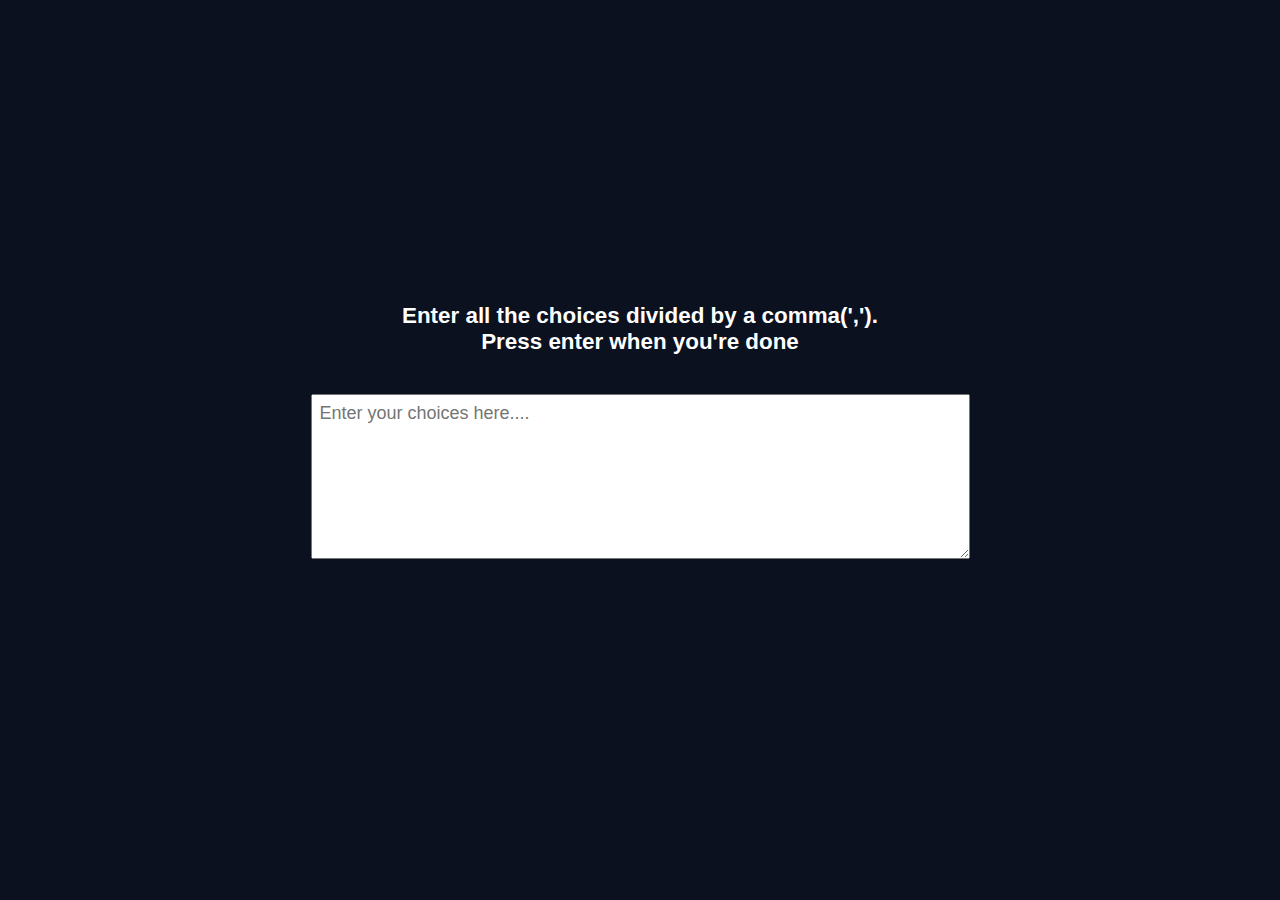
<file: choice-generator/index.html>
<!DOCTYPE html>
<html lang="en">
<head>
    <meta charset="UTF-8">
    <meta name="viewport" content="width=device-width, initial-scale=1.0">
    <title>Random Choice Generator</title>
    <link rel="stylesheet" href="style.css">
</head>
<body>
    <div id="main">
        <p>Enter all the choices divided by a comma(','). <br> Press enter when you're done</p>
        <textarea cols="60" rows="7" placeholder="Enter your choices here...."></textarea>
        <div class="choices">
        </div>
    </div>
    <script src="./script.js"></script>
</body>
</html>
</file>
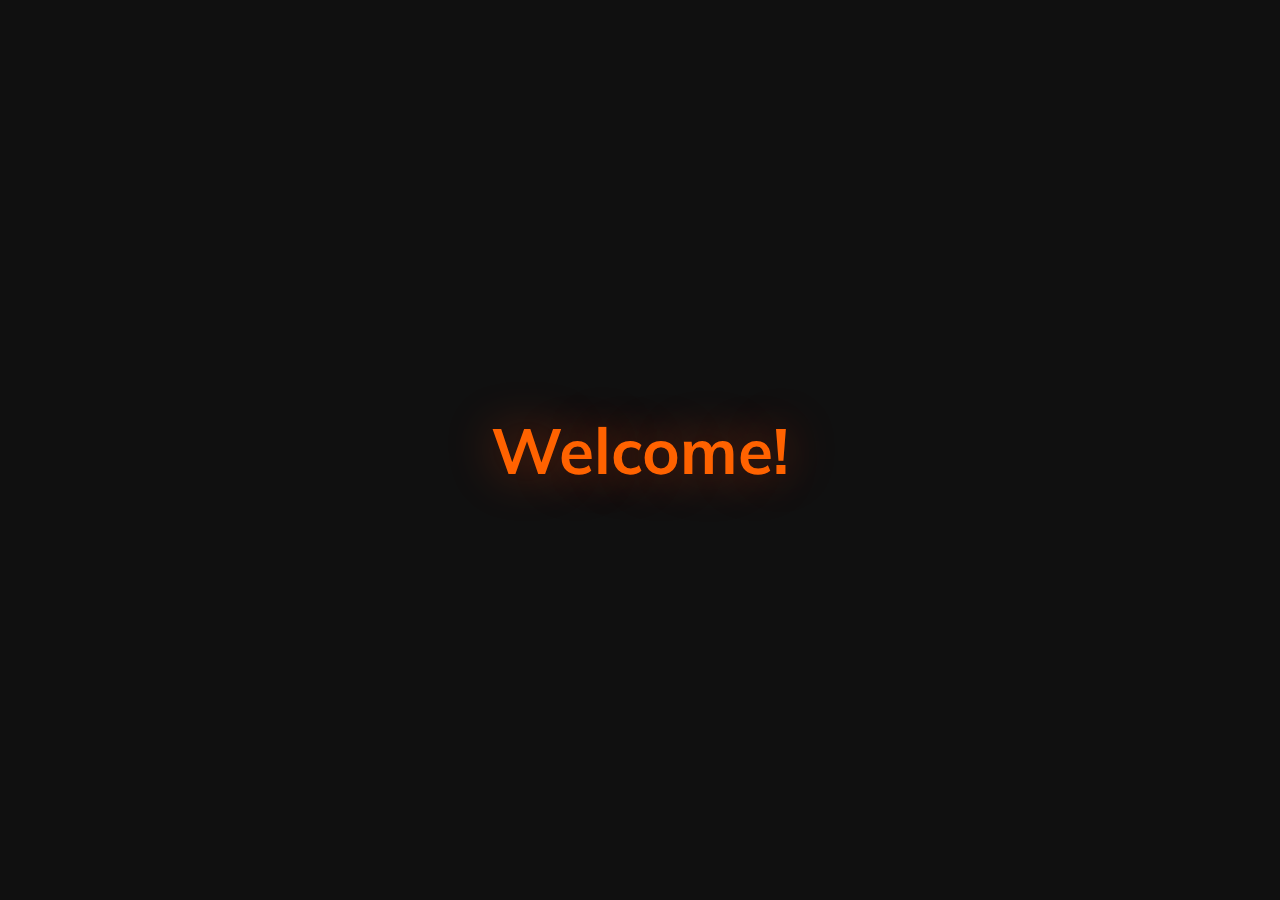
<file: flappy-bird/index.html>
<!DOCTYPE html>
<html lang="en">
<head>
    <meta charset="UTF-8">
    <meta name="viewport" content="width=device-width, initial-scale=1.0">
    <title>Flappy Bird Game</title>
    <link rel="stylesheet" href="style.css">
    <link rel="shortcut icon" href="favicon.ico" type="image/x-icon">
</head>
<body>
    <div id="main">
        <nav>
            <span class="score">
                Score: <button>00</button>
            </span>
        </nav>
        <div class="loader">
        </div>
        <div class="game-canvas">
            <div class="bird-sec">
                <div class="bird"></div>
            </div>
            <div class="obstacles">

            </div>
            <img src="assets/page-bg.png" alt="">
            <div class="credit">Made By Piyush Mishra</div>
        </div>
        <div class="stats"></div>
    </div>
    <script src="./script.js"></script>
</body>
</html>
</file>
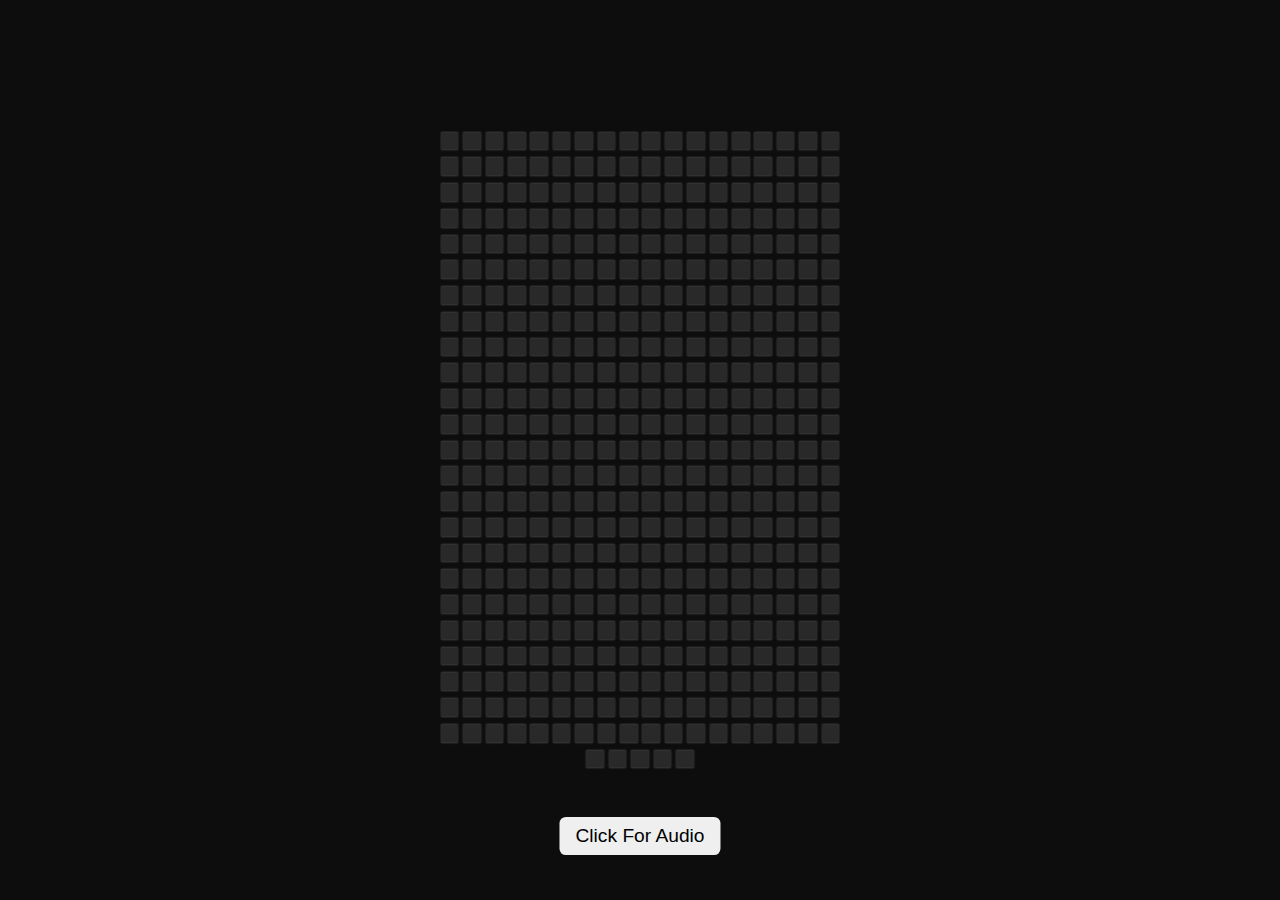
<file: hoverboard/index.html>
<!DOCTYPE html>
<html lang="en">
<head>
    <meta charset="UTF-8">
    <meta name="viewport" content="width=device-width, initial-scale=1.0">
    <title>Hoverboard</title>
    <link rel="stylesheet" href="style.css">
</head>
<body>
    <div id="main">
        <div class="hoverboard">
            <div class="box"></div>
            <div class="box"></div>
            <div class="box"></div>
            <div class="box"></div>
            <div class="box"></div>
            <div class="box"></div>
            <div class="box"></div>
            <div class="box"></div>
            <div class="box"></div>
            <div class="box"></div>
            <div class="box"></div>
            <div class="box"></div>
            <div class="box"></div>
            <div class="box"></div>
            <div class="box"></div>
            <div class="box"></div>
            <div class="box"></div>
            <div class="box"></div>
            <div class="box"></div>
            <div class="box"></div>
            <div class="box"></div>
            <div class="box"></div>
            <div class="box"></div>
            <div class="box"></div>
            <div class="box"></div>
            <div class="box"></div>
            <div class="box"></div>
            <div class="box"></div>
            <div class="box"></div>
            <div class="box"></div>
            <div class="box"></div>
            <div class="box"></div>
            <div class="box"></div>
            <div class="box"></div>
            <div class="box"></div>
            <div class="box"></div>
            <div class="box"></div>
            <div class="box"></div>
            <div class="box"></div>
            <div class="box"></div>
            <div class="box"></div>
            <div class="box"></div>
            <div class="box"></div>
            <div class="box"></div>
            <div class="box"></div>
            <div class="box"></div>
            <div class="box"></div>
            <div class="box"></div>
            <div class="box"></div>
            <div class="box"></div>
            <div class="box"></div>
            <div class="box"></div>
            <div class="box"></div>
            <div class="box"></div>
            <div class="box"></div>
            <div class="box"></div>
            <div class="box"></div>
            <div class="box"></div>
            <div class="box"></div>
            <div class="box"></div>
            <div class="box"></div>
            <div class="box"></div>
            <div class="box"></div>
            <div class="box"></div>
            <div class="box"></div>
            <div class="box"></div>
            <div class="box"></div>
            <div class="box"></div>
            <div class="box"></div>
            <div class="box"></div>
            <div class="box"></div>
            <div class="box"></div>
            <div class="box"></div>
            <div class="box"></div>
            <div class="box"></div>
            <div class="box"></div>
            <div class="box"></div>
            <div class="box"></div>
            <div class="box"></div>
            <div class="box"></div>
            <div class="box"></div>
            <div class="box"></div>
            <div class="box"></div>
            <div class="box"></div>
            <div class="box"></div>
            <div class="box"></div>
            <div class="box"></div>
            <div class="box"></div>
            <div class="box"></div>
            <div class="box"></div>
            <div class="box"></div>
            <div class="box"></div>
            <div class="box"></div>
            <div class="box"></div>
            <div class="box"></div>
            <div class="box"></div>
            <div class="box"></div>
            <div class="box"></div>
            <div class="box"></div>
            <div class="box"></div>
            <div class="box"></div>
            <div class="box"></div>
            <div class="box"></div>
            <div class="box"></div>
            <div class="box"></div>
            <div class="box"></div>
            <div class="box"></div>
            <div class="box"></div>
            <div class="box"></div>
            <div class="box"></div>
            <div class="box"></div>
            <div class="box"></div>
            <div class="box"></div>
            <div class="box"></div>
            <div class="box"></div>
            <div class="box"></div>
            <div class="box"></div>
            <div class="box"></div>
            <div class="box"></div>
            <div class="box"></div>
            <div class="box"></div>
            <div class="box"></div>
            <div class="box"></div>
            <div class="box"></div>
            <div class="box"></div>
            <div class="box"></div>
            <div class="box"></div>
            <div class="box"></div>
            <div class="box"></div>
            <div class="box"></div>
            <div class="box"></div>
            <div class="box"></div>
            <div class="box"></div>
            <div class="box"></div>
            <div class="box"></div>
            <div class="box"></div>
            <div class="box"></div>
            <div class="box"></div>
            <div class="box"></div>
            <div class="box"></div>
            <div class="box"></div>
            <div class="box"></div>
            <div class="box"></div>
            <div class="box"></div>
            <div class="box"></div>
            <div class="box"></div>
            <div class="box"></div>
            <div class="box"></div>
            <div class="box"></div>
            <div class="box"></div>
            <div class="box"></div>
            <div class="box"></div>
            <div class="box"></div>
            <div class="box"></div>
            <div class="box"></div>
            <div class="box"></div>
            <div class="box"></div>
            <div class="box"></div>
            <div class="box"></div>
            <div class="box"></div>
            <div class="box"></div>
            <div class="box"></div>
            <div class="box"></div>
            <div class="box"></div>
            <div class="box"></div>
            <div class="box"></div>
            <div class="box"></div>
            <div class="box"></div>
            <div class="box"></div>
            <div class="box"></div>
            <div class="box"></div>
            <div class="box"></div>
            <div class="box"></div>
            <div class="box"></div>
            <div class="box"></div>
            <div class="box"></div>
            <div class="box"></div>
            <div class="box"></div>
            <div class="box"></div>
            <div class="box"></div>
            <div class="box"></div>
            <div class="box"></div>
            <div class="box"></div>
            <div class="box"></div>
            <div class="box"></div>
            <div class="box"></div>
            <div class="box"></div>
            <div class="box"></div>
            <div class="box"></div>
            <div class="box"></div>
            <div class="box"></div>
            <div class="box"></div>
            <div class="box"></div>
            <div class="box"></div>
            <div class="box"></div>
            <div class="box"></div>
            <div class="box"></div>
            <div class="box"></div>
            <div class="box"></div>
            <div class="box"></div>
            <div class="box"></div>
            <div class="box"></div>
            <div class="box"></div>
            <div class="box"></div>
            <div class="box"></div>
            <div class="box"></div>
            <div class="box"></div>
            <div class="box"></div>
            <div class="box"></div>
            <div class="box"></div>
            <div class="box"></div>
            <div class="box"></div>
            <div class="box"></div>
            <div class="box"></div>
            <div class="box"></div>
            <div class="box"></div>
            <div class="box"></div>
            <div class="box"></div>
            <div class="box"></div>
            <div class="box"></div>
            <div class="box"></div>
            <div class="box"></div>
            <div class="box"></div>
            <div class="box"></div>
            <div class="box"></div>
            <div class="box"></div>
            <div class="box"></div>
            <div class="box"></div>
            <div class="box"></div>
            <div class="box"></div>
            <div class="box"></div>
            <div class="box"></div>
            <div class="box"></div>
            <div class="box"></div>
            <div class="box"></div>
            <div class="box"></div>
            <div class="box"></div>
            <div class="box"></div>
            <div class="box"></div>
            <div class="box"></div>
            <div class="box"></div>
            <div class="box"></div>
            <div class="box"></div>
            <div class="box"></div>
            <div class="box"></div>
            <div class="box"></div>
            <div class="box"></div>
            <div class="box"></div>
            <div class="box"></div>
            <div class="box"></div>
            <div class="box"></div>
            <div class="box"></div>
            <div class="box"></div>
            <div class="box"></div>
            <div class="box"></div>
            <div class="box"></div>
            <div class="box"></div>
            <div class="box"></div>
            <div class="box"></div>
            <div class="box"></div>
            <div class="box"></div>
            <div class="box"></div>
            <div class="box"></div>
            <div class="box"></div>
            <div class="box"></div>
            <div class="box"></div>
            <div class="box"></div>
            <div class="box"></div>
            <div class="box"></div>
            <div class="box"></div>
            <div class="box"></div>
            <div class="box"></div>
            <div class="box"></div>
            <div class="box"></div>
            <div class="box"></div>
            <div class="box"></div>
            <div class="box"></div>
            <div class="box"></div>
            <div class="box"></div>
            <div class="box"></div>
            <div class="box"></div>
            <div class="box"></div>
            <div class="box"></div>
            <div class="box"></div>
            <div class="box"></div>
            <div class="box"></div>
            <div class="box"></div>
            <div class="box"></div>
            <div class="box"></div>
            <div class="box"></div>
            <div class="box"></div>
            <div class="box"></div>
            <div class="box"></div>
            <div class="box"></div>
            <div class="box"></div>
            <div class="box"></div>
            <div class="box"></div>
            <div class="box"></div>
            <div class="box"></div>
            <div class="box"></div>
            <div class="box"></div>
            <div class="box"></div>
            <div class="box"></div>
            <div class="box"></div>
            <div class="box"></div>
            <div class="box"></div>
            <div class="box"></div>
            <div class="box"></div>
            <div class="box"></div>
            <div class="box"></div>
            <div class="box"></div>
            <div class="box"></div>
            <div class="box"></div>
            <div class="box"></div>
            <div class="box"></div>
            <div class="box"></div>
            <div class="box"></div>
            <div class="box"></div>
            <div class="box"></div>
            <div class="box"></div>
            <div class="box"></div>
            <div class="box"></div>
            <div class="box"></div>
            <div class="box"></div>
            <div class="box"></div>
            <div class="box"></div>
            <div class="box"></div>
            <div class="box"></div>
            <div class="box"></div>
            <div class="box"></div>
            <div class="box"></div>
            <div class="box"></div>
            <div class="box"></div>
            <div class="box"></div>
            <div class="box"></div>
            <div class="box"></div>
            <div class="box"></div>
            <div class="box"></div>
            <div class="box"></div>
            <div class="box"></div>
            <div class="box"></div>
            <div class="box"></div>
            <div class="box"></div>
            <div class="box"></div>
            <div class="box"></div>
            <div class="box"></div>
            <div class="box"></div>
            <div class="box"></div>
            <div class="box"></div>
            <div class="box"></div>
            <div class="box"></div>
            <div class="box"></div>
            <div class="box"></div>
            <div class="box"></div>
            <div class="box"></div>
            <div class="box"></div>
            <div class="box"></div>
            <div class="box"></div>
            <div class="box"></div>
            <div class="box"></div>
            <div class="box"></div>
            <div class="box"></div>
            <div class="box"></div>
            <div class="box"></div>
            <div class="box"></div>
            <div class="box"></div>
            <div class="box"></div>
            <div class="box"></div>
            <div class="box"></div>
            <div class="box"></div>
            <div class="box"></div>
            <div class="box"></div>
            <div class="box"></div>
            <div class="box"></div>
            <div class="box"></div>
            <div class="box"></div>
            <div class="box"></div>
            <div class="box"></div>
            <div class="box"></div>
            <div class="box"></div>
            <div class="box"></div>
            <div class="box"></div>
            <div class="box"></div>
            <div class="box"></div>
            <div class="box"></div>
            <div class="box"></div>
            <div class="box"></div>
            <div class="box"></div>
            <div class="box"></div>
            <div class="box"></div>
            <div class="box"></div>
            <div class="box"></div>
            <div class="box"></div>
            <div class="box"></div>
            <div class="box"></div>
            <div class="box"></div>
            <div class="box"></div>
            <div class="box"></div>
            <div class="box"></div>
            <div class="box"></div>
            <div class="box"></div>
            <div class="box"></div>
            <div class="box"></div>
            <div class="box"></div>
            <div class="box"></div>
            <div class="box"></div>
            <div class="box"></div>
            <div class="box"></div>
            <div class="box"></div>
            <div class="box"></div>
            <div class="box"></div>
            <div class="box"></div>
            <div class="box"></div>
            <div class="box"></div>
            <div class="box"></div>
            <div class="box"></div>
            <div class="box"></div>
            <div class="box"></div>
            <div class="box"></div>
            <div class="box"></div>
            <div class="box"></div>
            <div class="box"></div>
            <div class="box"></div>
            <div class="box"></div>
            <div class="box"></div>
            <div class="box"></div>
            <div class="box"></div>
            <div class="box"></div>
            <div class="box"></div>
            <div class="box"></div>
            <div class="box"></div>
            <div class="box"></div>
            <div class="box"></div>
            <div class="box"></div>
            <div class="box"></div>
            <div class="box"></div>
            <div class="box"></div>
        </div>
        <button>Click For Audio</button>
    </div>
    <script src="./script.js"></script>
</body>
</html>
</file>
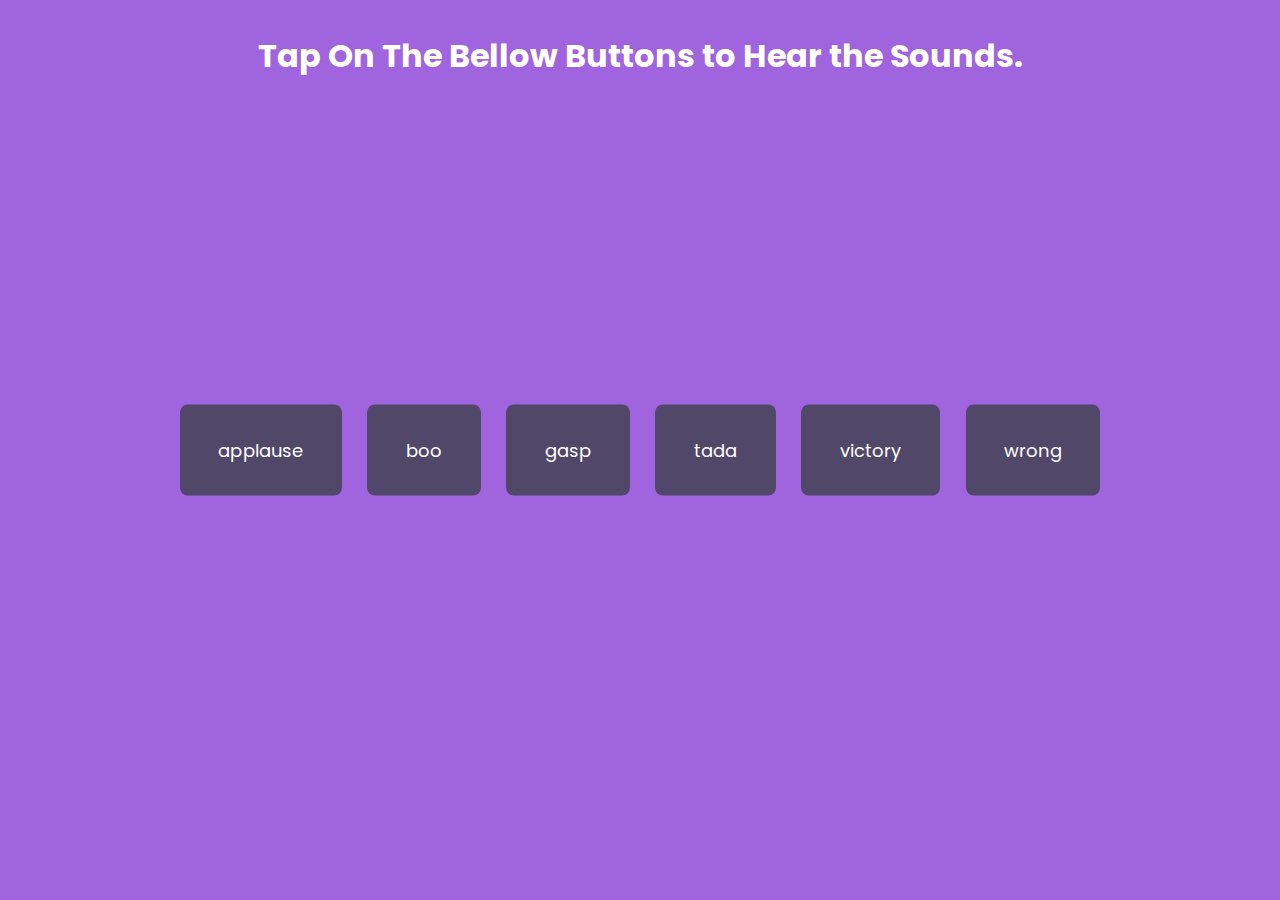
<file: sound-board/index.html>
<!DOCTYPE html>
<html lang="en">
<head>
    <meta charset="UTF-8">
    <meta name="viewport" content="width=device-width, initial-scale=1.0">
    <title>Sound Board</title>
    <link rel="stylesheet" href="style.css">
</head>
<body>
    <div id="main">
        <h1>Tap On The Bellow Buttons to Hear the Sounds.</h1>
        <div class="contents">
        </div>
    </div>
    <script src="./script.js"></script>
</body>
</html>
</file>
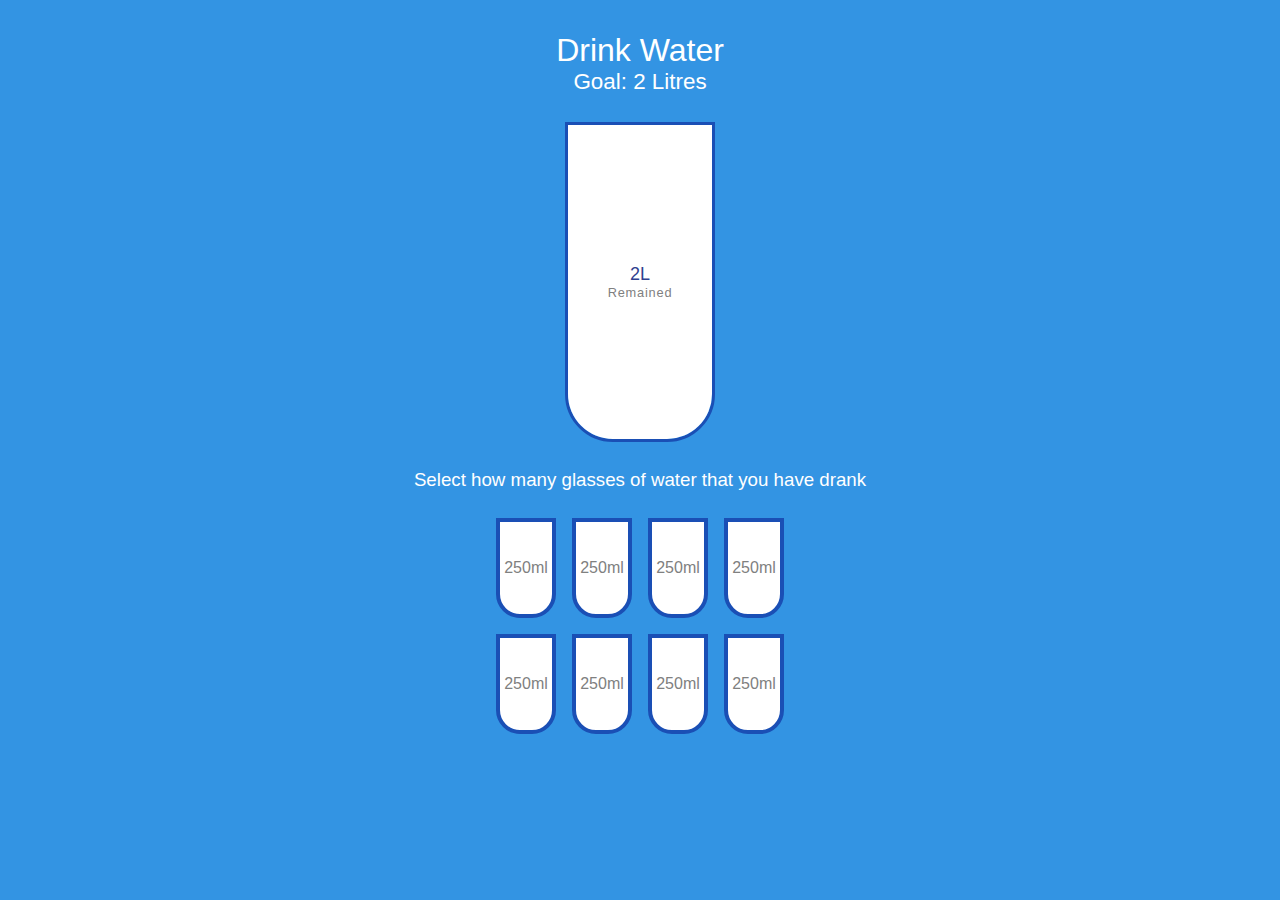
<file: water-reading-app/index.html>
<!DOCTYPE html>
<html lang="en">
<head>
    <meta charset="UTF-8">
    <meta name="viewport" content="width=device-width, initial-scale=1.0">
    <title>Drink Water</title>
    <link rel="stylesheet" href="./style.css">
</head>
<body>
    <div id="main">
        <div class="sec-1">
            <h1>Drink Water</h1>
            <h3>Goal: <span>2</span> Litres</h3>
        </div>
        <div class="container">
            <div class="remains">
                <span id="remaining-water">2L</span>
                <span id="txt">Remained</span>
            </div>
            <div class="fill">
                <div id="percent"><span></span></div>
            </div>
        </div>
        <div class="txts">
            <h3>Select how many glasses of water that you have drank</h3>
        </div>
        <div class="glasses">
            <div class="glass" id="1">250ml</div>
            <div class="glass" id="2">250ml</div>
            <div class="glass" id="3">250ml</div>
            <div class="glass" id="4">250ml</div> 
            <div class="glass" id="5">250ml</div>
            <div class="glass" id="6">250ml</div>
            <div class="glass" id="7">250ml</div>
            <div class="glass" id="8">250ml</div>
        </div>
    </div>
    <script src="./script.js"></script>
</body>
</html>
</file>
<file: choice-generator/style.css>
*{
    margin: 0;
    padding: 0;
    box-sizing: border-box;
    -webkit-tap-highlight-color: none;
}
html,body{
    height:100%;
    width: 100%;
}
#main{
    min-height: 100%;
    max-width: 100%;
    max-height: fit-content;
    background-color: #0b111f;
    display: flex;
    align-items: center;
    justify-content: center;
    gap: 3vw;
    text-align: center;
    flex-direction: column;
}
#main p{
    color:white;
    font-family:'Franklin Gothic Medium', 'Arial Narrow', Arial, sans-serif;
    font-size: 1.4rem;
    font-weight: bolder;
}
#main textarea{
    font-family: 'Lucida Sans', 'Lucida Sans Regular', 'Lucida Grande', 'Lucida Sans Unicode', Geneva, Verdana, sans-serif;
    font-size: large;
    padding: 0.5rem;
    max-width: 70%;
}
.choices{
    max-width:70%;
    display: flex;
    justify-content: center;
    gap: 1.5vw;
    height: fit-content;
    flex-wrap: wrap;
}
.choice{
    color:white;
    padding: 0.3rem 0.8rem;
    background-color: #fb2257;
    font-size: large;
    font-family: 'Times New Roman', Times, serif;
    border-radius: 0.5rem;
}
.selectedChoice{
    background-color: #0b111f;
    border: 1px solid white;
    box-shadow: 0px 0px 1px #ddd, inset 0px 0px 1px #ddd;
}
</file>
<file: flappy-bird/style.css>
@import url('https://fonts.googleapis.com/css2?family=Arima:wght@100..700&family=Funnel+Display:wght@300..800&family=Host+Grotesk:ital,wght@0,300..800;1,300..800&family=Montserrat:ital,wght@0,100..900;1,100..900&family=Mulish:ital,wght@0,200..1000;1,200..1000&family=Poppins:ital,wght@0,100;0,200;0,300;0,400;0,500;0,600;0,700;0,800;0,900;1,100;1,200;1,300;1,400;1,500;1,600;1,700;1,800;1,900&display=swap');
* {
    margin: 0;
    padding: 0;
    box-sizing: border-box;
    font-family: "Mulish",serif;
}

html,
body {
    height: 100%;
    width: 100%;
}

#main {
    min-height: 100vh;
    height: 100%;
    width: 100%;
    background-color: rgb(25, 159, 90);
    position: relative;
    -webkit-tap-highlight-color: transparent;
    -webkit-user-select: none;
    user-select: none;
}

nav {
    height: 60px;
    width: 100%;
    position: absolute;
    display: flex;
    justify-content: center;
    align-items: center;
    padding: 0rem 2rem;
    color: white;
    gap: 3rem;
    font-size: large;
}

nav button{
    padding: 0.3rem 1rem;
    border: none;
    background-color: aliceblue;
    font-weight: 500;
    border-radius: 0.3rem;
    color: red;
}

.game-canvas {
    height: calc(100vh - 60px);
    width: 100%;
    background-color: #F9DC35;
    position: absolute;
    bottom: 0%;
    overflow: hidden;
    display: flex;
}

.bird-sec {
    height: 100%;
    width: max-content;
    position: relative;
    padding: 1rem;
}

.bird {
    height: 50px;
    width: 50px;
    border-radius: 50%;
    background: url(assets/bird.jpg);
    background-repeat: no-repeat;
    background-size: cover;
    position: absolute;
    top: 50%;
    left: 0%;
    transition: 0.2s all ease;
    z-index: 10;
}

.obstacles {
    height: 100%;
    width: calc(100vw - 3rem);
    display: flex;
    gap: 10rem;
}

.obstacle {
    height: 100%;
    width: 50px;
    position: absolute;
    top: 0;
    display: flex;
    flex-direction: column;
    justify-content: space-between;
    z-index: 10;
}

.top-pipe,
.bottom-pipe {
    width: 100%;
    height: 200px;
    background-repeat: no-repeat;
    background-size: cover;
}

.top-pipe {
    background: url(assets/top-pole.png);
    background-position: bottom;
}

.bottom-pipe {
    background: url(assets/bottom-pole.png);
}

.game-canvas>img {
    position: absolute;
    top: 50%;
    left: 50%;
    transform: translate(-50%, -50%);
    z-index: 9;
    max-height: 5rem;
    max-width: fit-content;
    object-fit: cover;
}

.credit {
    position: absolute;
    bottom: 5%;
    left: 50%;
    transform: translate(-50%, -50%);
    z-index: 9;
    width: 100%;
    text-align: center;
    color: white;
    font-size: larger;
}

.loader{
    height:100%;
    width:100%;
    background-color: rgb(16, 16, 16);
    z-index: 1000;
    position: absolute;
    display: flex;
    align-items: center;
    justify-content: center;
    transition:1s all ease;
    top:0%;
}
.stats{
    height:100%;
    width:100%;
    background-color: rgb(16, 16, 16);
    z-index: 1000;
    position: absolute;
    display: flex;
    align-items: center;
    justify-content: center;
    transition:1s all ease;
    top:0%;
    left:-110%;
    display: flex;
    flex-direction: column;
    gap:2rem;
}

.stats h1{
    color:rgb(255, 98, 0);
    font-size: 4rem;
    text-shadow: 0px 0px 50px rgba(255, 68, 0, 0.494);
    transition:0.4s all ease;
    text-align: center;
    width:100%;
    text-align: center;
}

.stats button{
    padding:0.5rem 2rem;
    font-size: larger;
    border-radius: 0.3rem;
    border: none;
    color:white;
    background-color: rgb(255, 98, 0);
    box-shadow: 0px 0px 20px rgba(255, 68, 0, 0.947);
    font-weight: 500;
    transition:0.3s all ease;
    cursor: pointer;
} 

.stats button:active{
    transform: translateY(1rem);
}

.loader h1{
    color:rgb(255, 98, 0);
    font-size: 4rem;
    text-shadow: 0px 0px 50px rgba(255, 68, 0, 0.494);
    transition:0.4s all ease;
    text-align: center;
    width:100%;
    text-align: center;
}

.loader button{
    padding:0.5rem 2rem;
    font-size: larger;
    border-radius: 0.3rem;
    border: none;
    color:white;
    background-color: rgb(255, 98, 0);
    box-shadow: 0px 0px 20px rgba(255, 68, 0, 0.947);
    font-weight: 500;
    transition:0.3s all ease;
    cursor: pointer;
}   

.loader button:active{
    transform: translateY(1rem);
}

@media (max-width:900px) {
    .credit {
        height: 3rem;
    }
    .loader h1{
        text-shadow: 0px 0px 50px rgb(255, 68, 0);
        font-size: 2rem;
    }
}
</file>
<file: hoverboard/style.css>
*{
    margin: 0;
    padding: 0;
    box-sizing: border-box;
}
html,body{
    height:100%;
    width: 100%;
}
#main{
    min-height: 100vh;
    width: 100%;
    background-color: rgb(13, 13, 13);
    position: relative;
}
.hoverboard{
    width:80%;
    max-width: 400px;
    height: 71vh;
    position: absolute;
    top:50%;
    left: 50%;
    transform: translate(-50%,-50%);
    display:flex;
    flex-wrap: wrap;
    gap: 0.3rem;
    overflow: hidden;
    align-items: center;
    justify-content: center;
}
.hoverboard .box{
    height:1.1rem;
    width:1.1rem;
    background-color: rgb(42, 41, 41);
    box-shadow: 0px 0px 2px rgba(255, 255, 255, 0.262);
    border-radius: 1px;
    transition: 0.5s all ease;
}
button{
    position: absolute;
    bottom: 5%;
    left: 50%;
    transform: translateX(-50%);
    padding: 0.5rem 1rem;
    font-size: larger;
    border-radius: 0.4rem;
    border: none;
    cursor: pointer;
    transition:0.8s all ease;
}
button:hover{
    background-color: rgb(18, 17, 17);
    color: white;
}
</file>
<file: sound-board/style.css>
@import url('https://fonts.googleapis.com/css2?family=Arima:wght@100..700&family=Funnel+Display:wght@300..800&family=Host+Grotesk:ital,wght@0,300..800;1,300..800&family=Montserrat:ital,wght@0,100..900;1,100..900&family=Poppins:ital,wght@0,100;0,200;0,300;0,400;0,500;0,600;0,700;0,800;0,900;1,100;1,200;1,300;1,400;1,500;1,600;1,700;1,800;1,900&display=swap');
*{
    margin: 0;
    padding: 0;
    box-sizing: border-box;
    font-family:"Poppins",serif;
}
html,body{
    height:100%;
    width: 100%;
}
#main{
    min-height: 100vh;
    max-height: fit-content;
    width: 100%;
    background-color: #a064de;
    position: relative;
    padding: 2rem 0rem;
    color:white;
}
.contents{
    height: fit-content;
    width: 100%;
    position: absolute;
    top: 50%;
    left: 50%;
    transform: translate(-50%,-50%);
    display:flex;
    align-items: center;
    justify-content: center;
    gap: 2vw;
    flex-wrap: wrap;
}
h1{
    text-align: center;
}
.sound{
    padding: 2.5vw 3vw;
    font-size: large;
    color:white;
    background-color: #514769;
    cursor: pointer;
    border-radius: 0.5rem;
    letter-spacing: 0.15px;
}
.sound:hover{
    background-color: #514769a5;
}
</file>
<file: water-reading-app/style.css>
*{
    margin: 0;
    padding: 0;
    box-sizing: border-box;
    font-family: 'Segoe UI', Tahoma, Geneva, Verdana, sans-serif;
}
html,body{
    height:100%;
    width: 100%;
}
#main{
    min-height: 100vh;
    width:100%;
    background-color: #3394e3;
    display:flex;
    flex-direction: column;
    align-items: center;
    gap: 3vh;
    padding: 2rem 0rem;
    color:white;
    text-align: center;
}
#main .sec-1{
    width:100%;
    height:fit-content;
    gap:1rem;
}
#main .sec-1>h1{
    font-weight: 500;
    font-size: xx-large;
}
#main .sec-1>h3{
    font-weight: 400;
    font-size: 1.4rem;
}
.container{
    width:70%;
    max-width: 150px;
    height:320px;
    border-bottom-left-radius: 3rem;
    border-bottom-right-radius: 3rem;
    border: 3.5px solid #1a4fb5;
    display: flex;
    flex-direction: column;
    overflow:hidden;
    background-color: white;
}
.container .remains{
    width:100%;
    height:100%;
    background-color: white;
    display:flex;
    flex-direction: column;
    text-align: center;
    align-items:center;
    justify-content: center;
    transition-duration: 0.5s;
}
.container .remains #remaining-water{
    color:#30418f;
    font-weight: 500;
    font-size: large;
}
.container .remains #txt{
    color:gray;
    font-size: 0.8rem;
    letter-spacing: 0.8px;
}
.container .fill{
    width:100%;
    height:0%;
    background-color: lightblue;
    display:flex;
    flex-direction: column;
    text-align: center;
    align-items:center;
    justify-content: center;
    color:#1a4fb5;
    font-size: 1.8rem;
    font-weight: bold;
    transition-duration: 0.5s;
}
.txts h3{
    text-align: center;
    width:100%;
    font-weight:400;
}
.glasses{
    max-height: max-content;
    max-width: 350px;
    display:flex;
    align-items: center;
    justify-content: center;
    flex-wrap: wrap;
    gap: 1rem;
}
.glass{
    height:100px;
    width:60px;
    background-color: white;
    border-bottom-left-radius: 1.5rem;
    border-bottom-right-radius: 1.5rem;
    border: 4px solid #1a4fb5;
    font-size: medium;
    font-weight: 100;
    text-overflow: wrap;
    color:gray;
    display: flex;
    align-items: center;
    justify-content: center;
    cursor: pointer;
    transition:0.4s all ease;
}
.glass.fill{
    background-color: lightblue;
    color:black;
}
</file>
